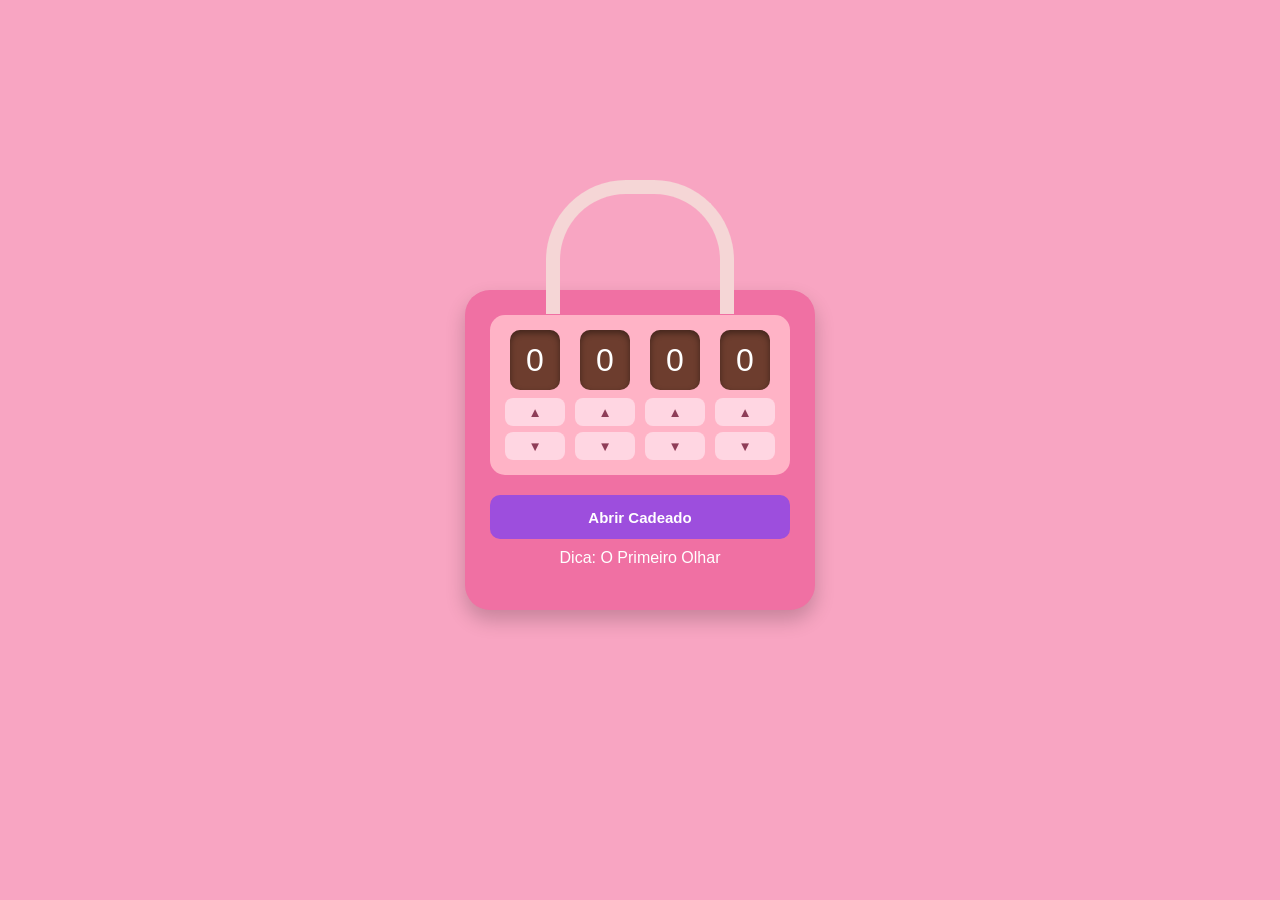
<file: index.html>
﻿<!doctype html>
<html lang="pt-BR">
<head>
  <meta charset="UTF-8" />
  <meta name="viewport" content="width=device-width, initial-scale=1.0" />
  <title>Cadeado do Amor</title>
  <meta name="description" content="Cadeado romantico com senha de 4 digitos." />
  <link rel="stylesheet" href="lock.css" />
</head>
<body>
  <main>
    <section class="lock" id="lock" aria-label="Cadeado com senha de 4 digitos">
      <div class="shackle" id="shackle" aria-hidden="true"></div>

      <div class="body">
        <div class="display" id="dialRow">
          <div class="dial" data-index="0">
            <span id="digit0">0</span>
            <div class="arrows">
              <button type="button" class="arrow" data-dir="up" aria-label="Aumentar primeiro digito">▲</button>
              <button type="button" class="arrow" data-dir="down" aria-label="Diminuir primeiro digito">▼</button>
            </div>
          </div>

          <div class="dial" data-index="1">
            <span id="digit1">0</span>
            <div class="arrows">
              <button type="button" class="arrow" data-dir="up" aria-label="Aumentar segundo digito">▲</button>
              <button type="button" class="arrow" data-dir="down" aria-label="Diminuir segundo digito">▼</button>
            </div>
          </div>

          <div class="dial" data-index="2">
            <span id="digit2">0</span>
            <div class="arrows">
              <button type="button" class="arrow" data-dir="up" aria-label="Aumentar terceiro digito">▲</button>
              <button type="button" class="arrow" data-dir="down" aria-label="Diminuir terceiro digito">▼</button>
            </div>
          </div>

          <div class="dial" data-index="3">
            <span id="digit3">0</span>
            <div class="arrows">
              <button type="button" class="arrow" data-dir="up" aria-label="Aumentar quarto digito">▲</button>
              <button type="button" class="arrow" data-dir="down" aria-label="Diminuir quarto digito">▼</button>
            </div>
          </div>
        </div>

        <button id="unlockBtn" class="unlock-btn" type="button">Abrir Cadeado</button>
        <p id="status">Dica: O Primeiro Olhar</p>
      </div>
    </section>
  </main>

  <script src="lock.js"></script>
</body>
</html>
</file>
<file: lock.css>
﻿body {
  background: #f8a5c2;
  display: flex;
  justify-content: center;
  align-items: center;
  min-height: 100vh;
  margin: 0;
  font-family: Arial, sans-serif;
}

.lock {
  position: relative;
}

.shackle {
  width: 160px;
  height: 120px;
  border: 14px solid #f5d6d6;
  border-bottom: none;
  border-radius: 80px 80px 0 0;
  position: absolute;
  top: -110px;
  left: 50%;
  transform: translateX(-50%);
  background: transparent;
  transform-origin: 30% 88%;
  transition: transform 380ms ease;
}

.body {
  width: 300px;
  background: #f070a3;
  border-radius: 25px;
  padding: 25px;
  box-shadow: 0 10px 20px rgba(0, 0, 0, 0.2);
  text-align: center;
}

.display {
  display: grid;
  grid-template-columns: repeat(4, 1fr);
  gap: 10px;
  background: #ffb3c6;
  padding: 15px;
  border-radius: 15px;
  margin-bottom: 20px;
}

.dial {
  display: grid;
  gap: 8px;
  justify-items: center;
}

.display span {
  background: #6d3d2e;
  color: white;
  font-size: 32px;
  width: 50px;
  height: 60px;
  display: flex;
  justify-content: center;
  align-items: center;
  border-radius: 10px;
  box-shadow: inset 0 3px 6px rgba(0, 0, 0, 0.4);
}

.arrows {
  display: grid;
  grid-template-columns: 1fr;
  gap: 6px;
  width: 100%;
}

.arrow {
  border: 0;
  border-radius: 8px;
  background: #ffd6e2;
  color: #8f3d58;
  font-weight: 700;
  height: 28px;
  cursor: pointer;
}

.arrow:hover {
  background: #ffe4ec;
}

.unlock-btn {
  width: 100%;
  height: 44px;
  border: 0;
  border-radius: 10px;
  background: #9d4edd;
  color: #fff;
  font-size: 15px;
  font-weight: 700;
  cursor: pointer;
}

.unlock-btn:hover {
  background: #893ac7;
}

.body p {
  color: white;
  font-size: 16px;
  margin-top: 10px;
  min-height: 20px;
}

.lock.unlocked .shackle {
  transform: translateX(-50%) rotate(-28deg) translate(-14px, -8px);
}

.lock.shake .body {
  animation: shake 300ms ease;
}

@keyframes shake {
  0%,
  100% { transform: translateX(0); }
  25% { transform: translateX(-5px); }
  50% { transform: translateX(5px); }
  75% { transform: translateX(-3px); }
}
</file>
<file: styles.css>
﻿:root {
  --bg: #000000;
}

* {
  box-sizing: border-box;
}

html,
body {
  width: 100%;
  height: 100%;
}

body {
  margin: 0;
  background: var(--bg);
  overflow: hidden;
}

.stage {
  position: relative;
  width: 100vw;
  height: 100vh;
}

.stage::before {
  content: "";
  position: absolute;
  inset: 0;
  pointer-events: none;
  background:
    radial-gradient(circle at 20% 18%, rgba(70, 100, 255, 0.12) 0%, transparent 35%),
    radial-gradient(circle at 78% 84%, rgba(255, 56, 104, 0.16) 0%, transparent 38%),
    radial-gradient(circle at center, transparent 48%, rgba(0, 0, 0, 0.55) 100%);
}

.particles {
  position: absolute;
  inset: 0;
  width: 100%;
  height: 100%;
  display: block;
}
</file>
